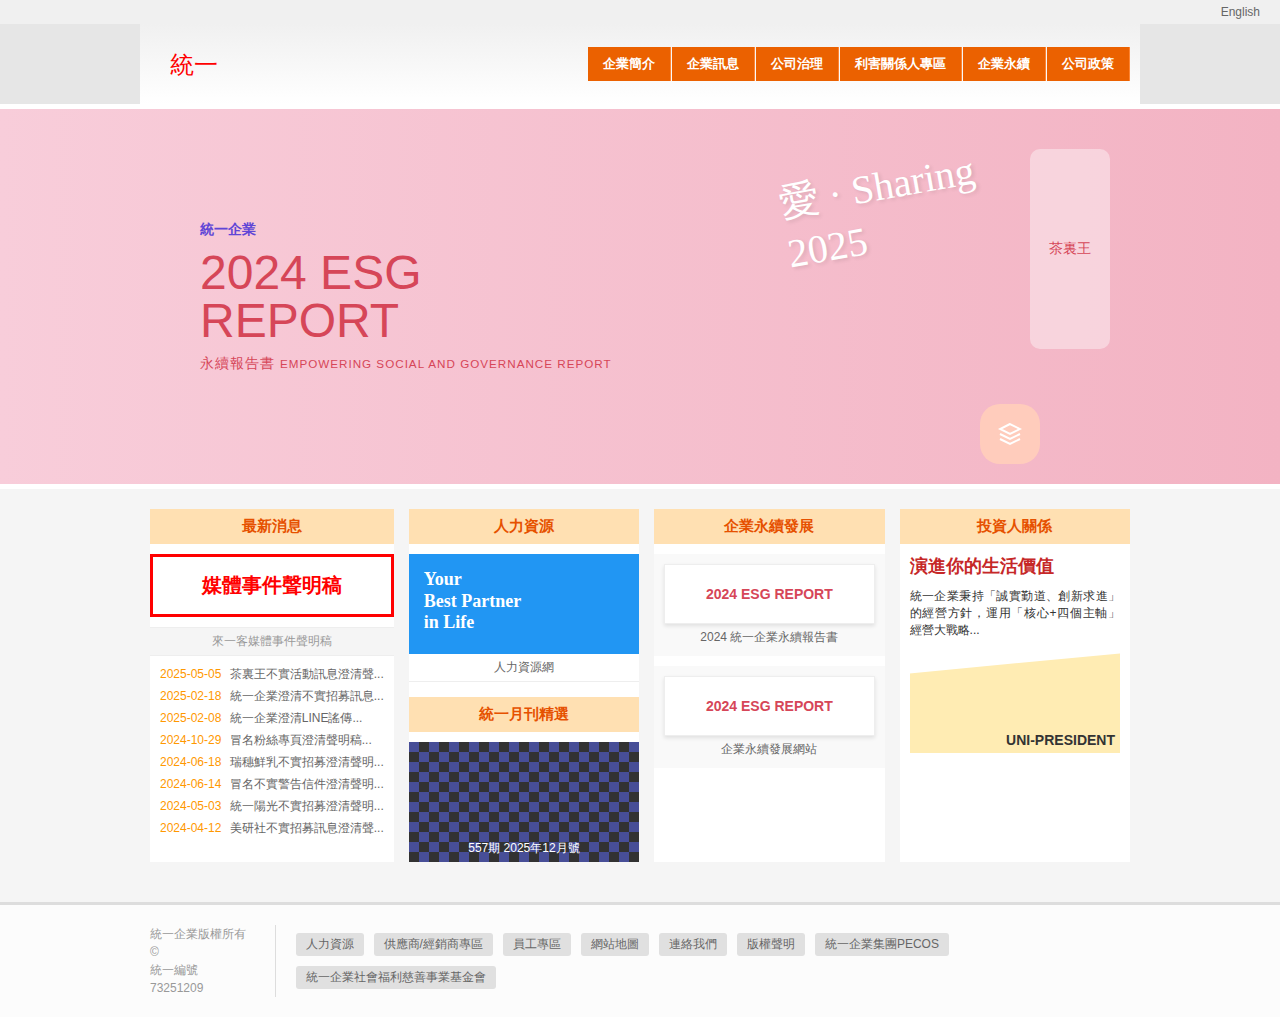
<file: index.html>
<!DOCTYPE html>
<html lang="zh-Hant-TW">

<head>
    <meta charset="UTF-8">
    <meta name="viewport" content="width=device-width, initial-scale=1.0">
    <title>統一企業</title>
    <link rel="stylesheet" href="css/style.css">
</head>

<body>
    <!-- Top Bar -->
    <div class="top-bar">
        <div class="lang-switch">English</div>
    </div>

    <!-- Header -->
    <header>
        <div class="container header-container">
            <div class="logo">
                <img src="https://www.uni-president.com.tw/images/logo.png" alt="統一企業"
                    onerror="this.src='[data-uri]'">
            </div>
            <nav class="main-nav">
                <ul>
                    <li><a href="#">企業簡介</a></li>
                    <li><a href="#">企業訊息</a></li>
                    <li><a href="#">公司治理</a></li>
                    <li><a href="#">利害關係人專區</a></li>
                    <li><a href="#">企業永續</a></li>
                    <li><a href="#">公司政策</a></li>
                </ul>
            </nav>
        </div>
    </header>

    <!-- Hero / ESG Report Section -->
    <section class="hero-section">
        <div class="container hero-content">
            <div class="hero-text">
                <div class="logo-small">
                    <!-- Placeholder for small logo inside hero -->
                    <span style="color: #6046d6; font-weight: bold;">統一企業</span>
                </div>
                <h1>2024 ESG<br>REPORT</h1>
                <p>永續報告書 <small>EMPOWERING SOCIAL AND GOVERNANCE REPORT</small></p>
            </div>
            <div class="hero-visual">
                <!-- Abstract representation of the Love Sharing graphics -->
                <div class="love-sharing-graphic">
                    <span>愛 · Sharing <br> 2025</span>
                </div>
                <div class="bottle-graphic">
                    <!-- Placeholder for tea bottle -->
                    <span>茶裏王</span>
                </div>
            </div>
            <!-- Decorative circle button -->
            <div class="floating-icon">
                <svg width="24" height="24" viewBox="0 0 24 24" fill="none" stroke="currentColor" stroke-width="2">
                    <path d="M12 2L2 7l10 5 10-5-10-5zM2 17l10 5 10-5M2 12l10 5 10-5" />
                </svg>
            </div>
        </div>
    </section>

    <!-- Main Grid Content -->
    <main class="info-grid container">
        <!-- 1. Latest News -->
        <article class="grid-item news-section">
            <div class="section-title">最新消息</div>
            <div class="highlight-news">
                <h2>媒體事件聲明稿</h2>
            </div>
            <div class="news-cta">來一客媒體事件聲明稿</div>
            <ul class="news-list">
                <li><span class="date">2025-05-05</span> 茶裏王不實活動訊息澄清聲...</li>
                <li><span class="date">2025-02-18</span> 統一企業澄清不實招募訊息...</li>
                <li><span class="date">2025-02-08</span> 統一企業澄清LINE謠傳...</li>
                <li><span class="date">2024-10-29</span> 冒名粉絲專頁澄清聲明稿...</li>
                <li><span class="date">2024-06-18</span> 瑞穗鮮乳不實招募澄清聲明...</li>
                <li><span class="date">2024-06-14</span> 冒名不實警告信件澄清聲明...</li>
                <li><span class="date">2024-05-03</span> 統一陽光不實招募澄清聲明...</li>
                <li><span class="date">2024-04-12</span> 美研社不實招募訊息澄清聲...</li>
            </ul>
        </article>

        <!-- 2. Human Resources -->
        <article class="grid-item hr-section">
            <div class="section-title">人力資源</div>
            <div class="image-card">
                <div class="blue-overlay">
                    <h3>Your<br>Best Partner<br>in Life</h3>
                </div>
            </div>
            <div class="sub-link">人力資源網</div>

            <div class="section-title mt-2">統一月刊精選</div>
            <div class="monthly-cover">
                <!-- Placeholder for magazine cover -->
                <div class="cover-placeholder">557期 2025年12月號</div>
            </div>
        </article>

        <!-- 3. Sustainability -->
        <article class="grid-item esg-section">
            <div class="section-title">企業永續發展</div>
            <div class="esg-cards">
                <div class="esg-card-item">
                    <div class="esg-thumb">2024 ESG REPORT</div>
                    <p>2024 統一企業永續報告書</p>
                </div>
                <div class="esg-card-item">
                    <div class="esg-thumb">2024 ESG REPORT</div>
                    <p>企業永續發展網站</p>
                </div>
            </div>
        </article>

        <!-- 4. Investor Relations -->
        <article class="grid-item ir-section">
            <div class="section-title">投資人關係</div>
            <div class="ir-content">
                <h3>演進你的生活價值</h3>
                <p>統一企業秉持「誠實勤道、創新求進」的經營方針，運用「核心+四個主軸」經營大戰略...</p>
                <div class="building-image">
                    <!-- Placeholder for building -->
                    <span>UNI-PRESIDENT</span>
                </div>
            </div>
        </article>
    </main>

    <!-- Footer -->
    <footer>
        <div class="container footer-content">
            <div class="footer-left">
                統一企業版權所有 © <br>
                統一編號 73251209
            </div>
            <div class="footer-links">
                <a href="#">人力資源</a>
                <a href="#">供應商/經銷商專區</a>
                <a href="#">員工專區</a>
                <a href="#">網站地圖</a>
                <a href="#">連絡我們</a>
                <a href="#">版權聲明</a>
                <a href="#">統一企業集團PECOS</a>
                <a href="#">統一企業社會福利慈善事業基金會</a>
            </div>
        </div>
    </footer>
</body>

</html>
</file>
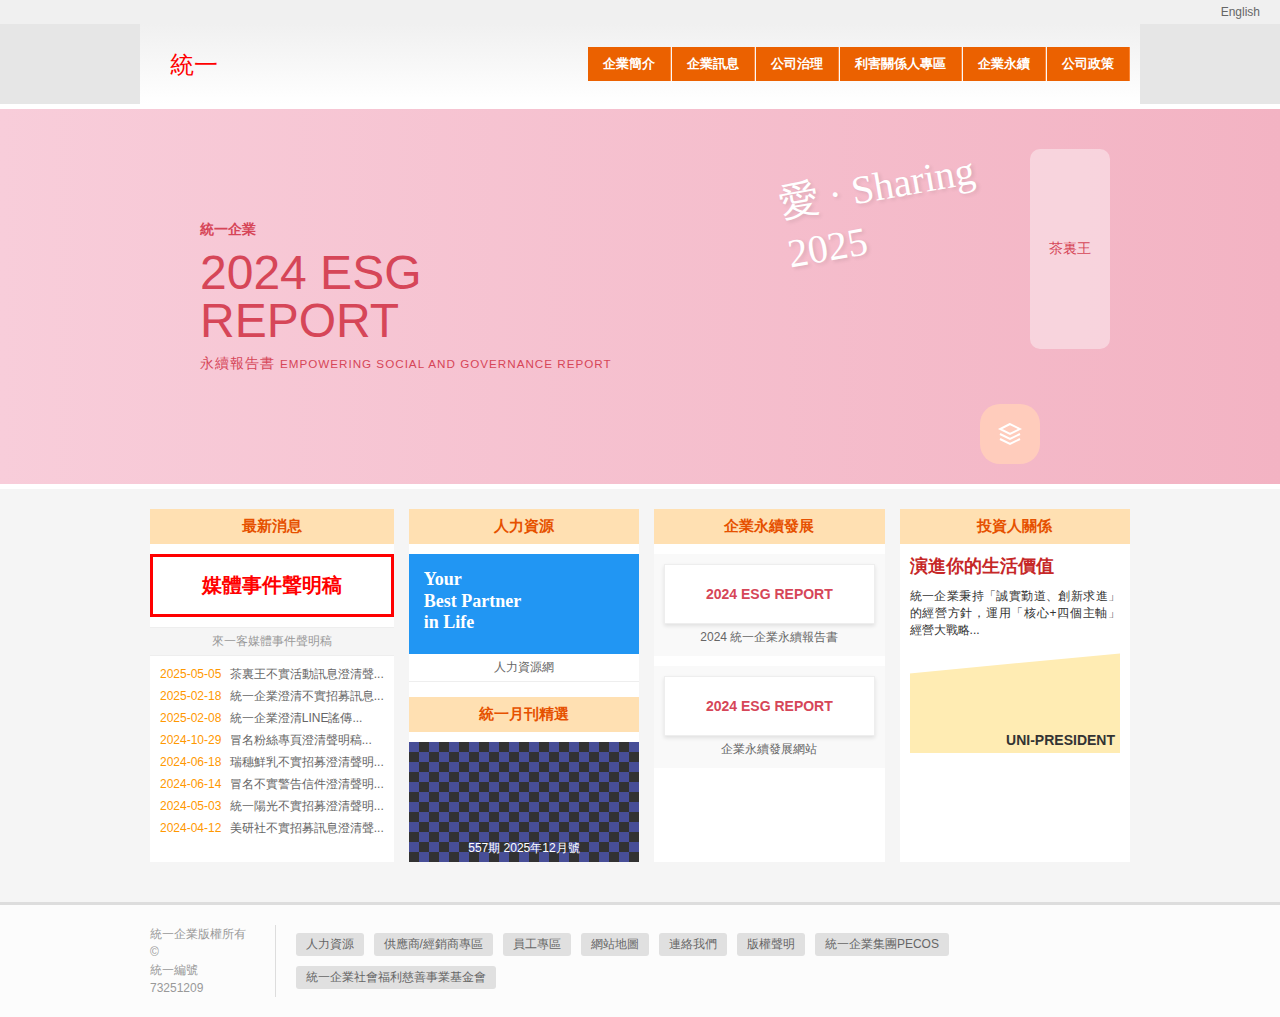
<file: test/index.html>
<!DOCTYPE html>
<html lang="zh-Hant-TW">

<head>
    <meta charset="UTF-8">
    <meta name="viewport" content="width=device-width, initial-scale=1.0">
    <title>統一企業</title>
    <link rel="stylesheet" href="css/style.css">
</head>

<body>
    <!-- Top Bar -->
    <div class="top-bar">
        <div class="lang-switch">English</div>
    </div>

    <!-- Header -->
    <header>
        <div class="container header-container">
            <div class="logo">
                <img src="https://www.uni-president.com.tw/images/logo.png" alt="統一企業"
                    onerror="this.src='[data-uri]'">
            </div>
            <nav class="main-nav">
                <ul>
                    <li><a href="#">企業簡介</a></li>
                    <li><a href="#">企業訊息</a></li>
                    <li><a href="#">公司治理</a></li>
                    <li><a href="#">利害關係人專區</a></li>
                    <li><a href="#">企業永續</a></li>
                    <li><a href="#">公司政策</a></li>
                </ul>
            </nav>
        </div>
    </header>

    <!-- Hero / ESG Report Section -->
    <section class="hero-section">
        <div class="container hero-content">
            <div class="hero-text">
                <div class="logo-small">
                    <!-- Placeholder for small logo inside hero -->
                    <span style="color: #d64658; font-weight: bold;">統一企業</span>
                </div>
                <h1>2024 ESG<br>REPORT</h1>
                <p>永續報告書 <small>EMPOWERING SOCIAL AND GOVERNANCE REPORT</small></p>
            </div>
            <div class="hero-visual">
                <!-- Abstract representation of the Love Sharing graphics -->
                <div class="love-sharing-graphic">
                    <span>愛 · Sharing <br> 2025</span>
                </div>
                <div class="bottle-graphic">
                    <!-- Placeholder for tea bottle -->
                    <span>茶裏王</span>
                </div>
            </div>
            <!-- Decorative circle button -->
            <div class="floating-icon">
                <svg width="24" height="24" viewBox="0 0 24 24" fill="none" stroke="currentColor" stroke-width="2">
                    <path d="M12 2L2 7l10 5 10-5-10-5zM2 17l10 5 10-5M2 12l10 5 10-5" />
                </svg>
            </div>
        </div>
    </section>

    <!-- Main Grid Content -->
    <main class="info-grid container">
        <!-- 1. Latest News -->
        <article class="grid-item news-section">
            <div class="section-title">最新消息</div>
            <div class="highlight-news">
                <h2>媒體事件聲明稿</h2>
            </div>
            <div class="news-cta">來一客媒體事件聲明稿</div>
            <ul class="news-list">
                <li><span class="date">2025-05-05</span> 茶裏王不實活動訊息澄清聲...</li>
                <li><span class="date">2025-02-18</span> 統一企業澄清不實招募訊息...</li>
                <li><span class="date">2025-02-08</span> 統一企業澄清LINE謠傳...</li>
                <li><span class="date">2024-10-29</span> 冒名粉絲專頁澄清聲明稿...</li>
                <li><span class="date">2024-06-18</span> 瑞穗鮮乳不實招募澄清聲明...</li>
                <li><span class="date">2024-06-14</span> 冒名不實警告信件澄清聲明...</li>
                <li><span class="date">2024-05-03</span> 統一陽光不實招募澄清聲明...</li>
                <li><span class="date">2024-04-12</span> 美研社不實招募訊息澄清聲...</li>
            </ul>
        </article>

        <!-- 2. Human Resources -->
        <article class="grid-item hr-section">
            <div class="section-title">人力資源</div>
            <div class="image-card">
                <div class="blue-overlay">
                    <h3>Your<br>Best Partner<br>in Life</h3>
                </div>
            </div>
            <div class="sub-link">人力資源網</div>

            <div class="section-title mt-2">統一月刊精選</div>
            <div class="monthly-cover">
                <!-- Placeholder for magazine cover -->
                <div class="cover-placeholder">557期 2025年12月號</div>
            </div>
        </article>

        <!-- 3. Sustainability -->
        <article class="grid-item esg-section">
            <div class="section-title">企業永續發展</div>
            <div class="esg-cards">
                <div class="esg-card-item">
                    <div class="esg-thumb">2024 ESG REPORT</div>
                    <p>2024 統一企業永續報告書</p>
                </div>
                <div class="esg-card-item">
                    <div class="esg-thumb">2024 ESG REPORT</div>
                    <p>企業永續發展網站</p>
                </div>
            </div>
        </article>

        <!-- 4. Investor Relations -->
        <article class="grid-item ir-section">
            <div class="section-title">投資人關係</div>
            <div class="ir-content">
                <h3>演進你的生活價值</h3>
                <p>統一企業秉持「誠實勤道、創新求進」的經營方針，運用「核心+四個主軸」經營大戰略...</p>
                <div class="building-image">
                    <!-- Placeholder for building -->
                    <span>UNI-PRESIDENT</span>
                </div>
            </div>
        </article>
    </main>

    <!-- Footer -->
    <footer>
        <div class="container footer-content">
            <div class="footer-left">
                統一企業版權所有 © <br>
                統一編號 73251209
            </div>
            <div class="footer-links">
                <a href="#">人力資源</a>
                <a href="#">供應商/經銷商專區</a>
                <a href="#">員工專區</a>
                <a href="#">網站地圖</a>
                <a href="#">連絡我們</a>
                <a href="#">版權聲明</a>
                <a href="#">統一企業集團PECOS</a>
                <a href="#">統一企業社會福利慈善事業基金會</a>
            </div>
        </div>
    </footer>
</body>

</html>
</file>
<file: css/style.css>
/* Global Reset */
* {
    box-sizing: border-box;
    margin: 0;
    padding: 0;
}

body {
    font-family: "Microsoft JhengHei", "Heiti TC", sans-serif;
    font-size: 14px;
    background-color: #f5f5f5;
    color: #333;
}

a {
    text-decoration: none;
    color: inherit;
}

ul {
    list-style: none;
}

.container {
    width: 1000px; /* Approximate width from image */
    margin: 0 auto;
    padding: 0 10px;
}

/* Helper spacing */
.mt-2 { margin-top: 15px; }

/* Top Bar */
.top-bar {
    background: #f0f0f0;
    text-align: right;
    padding: 5px 20px;
    font-size: 12px;
    color: #666;
}

/* Header */
header {
    background: #e6e6e6; /* Light gray background for header area like in image top part */
    border-bottom: 5px solid #fff;
}

.header-container {
    height: 80px;
    display: flex;
    align-items: center;
    justify-content: space-between;
    background: #fff; /* The actual nav bar is likely white or transparent on bg */
    background: linear-gradient(to bottom, #f0f0f0 0%, #ffffff 100%);
    position: relative;
}

.logo img {
    height: 50px;
    margin-left: 10px;
}

.main-nav ul {
    display: flex;
}

.main-nav li {
    margin-left: 1px;
}

.main-nav a {
    display: block;
    background: #eb6100; /* Distinctive orange */
    color: white;
    padding: 8px 15px;
    font-size: 13px;
    font-weight: bold;
    border-right: 1px solid #ff8533;
}

.main-nav a:hover {
    background: #ff751a;
}

/* Hero Section */
.hero-section {
    background: linear-gradient(to right, #f8cdda 0%, #f3b3c3 100%); /* Pink gradient */
    height: 380px;
    overflow: hidden;
    position: relative;
    border-bottom: 5px solid #fff;
}

.hero-content {
    height: 100%;
    display: flex;
    justify-content: space-between;
    align-items: center;
    position: relative;
}

.hero-text {
    padding-left: 50px;
    color: #d64658; /* Darker pink/red text */
}

.hero-text h1 {
    font-size: 48px;
    line-height: 1;
    margin: 10px 0;
    font-family: Arial, sans-serif;
    font-weight: normal;
}

.hero-text p {
    font-size: 14px;
    letter-spacing: 1px;
}

.hero-visual {
    flex-grow: 1;
    position: relative;
    height: 100%;
}

/* Abstract graphics to mimic the image */
.love-sharing-graphic {
    position: absolute;
    right: 150px;
    top: 50px;
    font-family: 'Brush Script MT', cursive;
    font-size: 40px;
    color: white;
    transform: rotate(-10deg);
    text-shadow: 2px 2px 4px rgba(0,0,0,0.1);
}

.bottle-graphic {
    position: absolute;
    right: 20px;
    top: 40px;
    width: 80px;
    height: 200px;
    background: rgba(255, 255, 255, 0.4);
    border-radius: 10px;
    display: flex;
    align-items: center;
    justify-content: center;
    color: #d64658;
}

.floating-icon {
    position: absolute;
    bottom: 20px;
    right: 100px;
    background: #ffccbc;
    width: 60px;
    height: 60px;
    border-radius: 20px;
    display: flex;
    align-items: center;
    justify-content: center;
    color: white;
}

/* Grid Layout */
.info-grid {
    display: grid;
    grid-template-columns: repeat(4, 1fr);
    gap: 15px;
    padding-top: 20px;
    padding-bottom: 20px;
}

.grid-item {
    background: #fff;
    min-height: 300px;
    /* border: 1px solid #ccc; */
}

.section-title {
    background: #ffe0b2; /* Pale orange bg */
    color: #e65100;
    text-align: center;
    padding: 8px;
    font-weight: bold;
    font-size: 15px;
    margin-bottom: 10px;
}

/* Column 1: News */
.highlight-news {
    border: 3px solid #ff0000;
    padding: 15px;
    text-align: center;
    margin-bottom: 10px;
    background: #fff;
}

.highlight-news h2 {
    color: #ff0000;
    font-size: 20px;
    margin: 0;
}

.news-cta {
    background: #f5f5f5;
    text-align: center;
    padding: 5px;
    color: #999;
    font-size: 12px;
    margin-bottom: 10px;
    border-top: 1px solid #eee;
    border-bottom: 1px solid #eee;
}

.news-list {
    padding: 0 10px;
}

.news-list li {
    font-size: 12px;
    color: #666;
    margin-bottom: 5px;
    white-space: nowrap;
    overflow: hidden;
    text-overflow: ellipsis;
}

.news-list .date {
    color: #ff9800;
    margin-right: 5px;
}

/* Column 2: HR */
.image-card {
    background: #2196f3;
    height: 100px;
    color: white;
    position: relative;
    overflow: hidden;
}

.blue-overlay {
    padding: 15px;
}

.blue-overlay h3 {
    font-family: cursive;
    font-size: 18px;
    line-height: 1.2;
}

.sub-link {
    text-align: center;
    padding: 5px;
    font-size: 12px;
    color: #666;
    border-bottom: 1px solid #eee;
}

.monthly-cover {
    background: #1a237e;
    height: 120px;
    margin-top: 10px;
    display: flex;
    align-items: flex-end;
    justify-content: center;
    color: white;
    padding-bottom: 5px;
    font-size: 12px;
    background-image: linear-gradient(45deg, #000 25%, transparent 25%, transparent 75%, #000 75%, #000), linear-gradient(45deg, #000 25%, transparent 25%, transparent 75%, #000 75%, #000);
    background-size: 20px 20px;
    background-position: 0 0, 10px 10px;
    opacity: 0.8;
}

/* Column 3: ESG */
.esg-cards {
    display: flex;
    flex-direction: column;
    gap: 10px;
}

.esg-card-item {
    text-align: center;
    background: #f9f9f9;
    padding: 10px;
}

.esg-thumb {
    background: white;
    border: 1px solid #eee;
    height: 60px;
    display: flex;
    align-items: center;
    justify-content: center;
    font-weight: bold;
    color: #d64658;
    margin-bottom: 5px;
    box-shadow: 0 2px 4px rgba(0,0,0,0.1);
}

.esg-card-item p {
    font-size: 12px;
    color: #666;
}

/* Column 4: IR */
.ir-content {
    padding: 0 10px;
}

.ir-content h3 {
    color: #c62828;
    font-size: 18px;
    margin-bottom: 10px;
}

.ir-content p {
    font-size: 12px;
    line-height: 1.4;
    color: #333;
    margin-bottom: 15px;
    text-align: justify;
}

.building-image {
    background: #ffecb3;
    height: 100px;
    position: relative; /* Clip path logic would be great here but complex */
    clip-path: polygon(0 20%, 100% 0, 100% 100%, 0% 100%);
    display: flex;
    align-items: flex-end;
    justify-content: flex-end;
    padding: 5px;
    font-weight: bold;
    color: #333;
}

/* Footer */
footer {
    border-top: 3px solid #ddd;
    margin-top: 20px;
    padding-top: 20px;
    padding-bottom: 20px;
    background: #fcfcfc;
}

.footer-content {
    display: flex;
    align-items: center;
}

.footer-left {
    font-size: 12px;
    color: #999;
    padding-right: 20px;
    border-right: 1px solid #ddd;
    margin-right: 20px;
    line-height: 1.5;
}

.footer-links {
    display: flex;
    flex-wrap: wrap;
    gap: 10px;
}

.footer-links a {
    background: #e0e0e0; /* Match the pill buttons */
    padding: 3px 10px;
    font-size: 12px;
    border-radius: 3px;
    color: #666;
}
</file>
<file: test/css/style.css>
/* Global Reset */
* {
    box-sizing: border-box;
    margin: 0;
    padding: 0;
}

body {
    font-family: "Microsoft JhengHei", "Heiti TC", sans-serif;
    font-size: 14px;
    background-color: #f5f5f5;
    color: #333;
}

a {
    text-decoration: none;
    color: inherit;
}

ul {
    list-style: none;
}

.container {
    width: 1000px; /* Approximate width from image */
    margin: 0 auto;
    padding: 0 10px;
}

/* Helper spacing */
.mt-2 { margin-top: 15px; }

/* Top Bar */
.top-bar {
    background: #f0f0f0;
    text-align: right;
    padding: 5px 20px;
    font-size: 12px;
    color: #666;
}

/* Header */
header {
    background: #e6e6e6; /* Light gray background for header area like in image top part */
    border-bottom: 5px solid #fff;
}

.header-container {
    height: 80px;
    display: flex;
    align-items: center;
    justify-content: space-between;
    background: #fff; /* The actual nav bar is likely white or transparent on bg */
    background: linear-gradient(to bottom, #f0f0f0 0%, #ffffff 100%);
    position: relative;
}

.logo img {
    height: 50px;
    margin-left: 10px;
}

.main-nav ul {
    display: flex;
}

.main-nav li {
    margin-left: 1px;
}

.main-nav a {
    display: block;
    background: #eb6100; /* Distinctive orange */
    color: white;
    padding: 8px 15px;
    font-size: 13px;
    font-weight: bold;
    border-right: 1px solid #ff8533;
}

.main-nav a:hover {
    background: #ff751a;
}

/* Hero Section */
.hero-section {
    background: linear-gradient(to right, #f8cdda 0%, #f3b3c3 100%); /* Pink gradient */
    height: 380px;
    overflow: hidden;
    position: relative;
    border-bottom: 5px solid #fff;
}

.hero-content {
    height: 100%;
    display: flex;
    justify-content: space-between;
    align-items: center;
    position: relative;
}

.hero-text {
    padding-left: 50px;
    color: #d64658; /* Darker pink/red text */
}

.hero-text h1 {
    font-size: 48px;
    line-height: 1;
    margin: 10px 0;
    font-family: Arial, sans-serif;
    font-weight: normal;
}

.hero-text p {
    font-size: 14px;
    letter-spacing: 1px;
}

.hero-visual {
    flex-grow: 1;
    position: relative;
    height: 100%;
}

/* Abstract graphics to mimic the image */
.love-sharing-graphic {
    position: absolute;
    right: 150px;
    top: 50px;
    font-family: 'Brush Script MT', cursive;
    font-size: 40px;
    color: white;
    transform: rotate(-10deg);
    text-shadow: 2px 2px 4px rgba(0,0,0,0.1);
}

.bottle-graphic {
    position: absolute;
    right: 20px;
    top: 40px;
    width: 80px;
    height: 200px;
    background: rgba(255, 255, 255, 0.4);
    border-radius: 10px;
    display: flex;
    align-items: center;
    justify-content: center;
    color: #d64658;
}

.floating-icon {
    position: absolute;
    bottom: 20px;
    right: 100px;
    background: #ffccbc;
    width: 60px;
    height: 60px;
    border-radius: 20px;
    display: flex;
    align-items: center;
    justify-content: center;
    color: white;
}

/* Grid Layout */
.info-grid {
    display: grid;
    grid-template-columns: repeat(4, 1fr);
    gap: 15px;
    padding-top: 20px;
    padding-bottom: 20px;
}

.grid-item {
    background: #fff;
    min-height: 300px;
    /* border: 1px solid #ccc; */
}

.section-title {
    background: #ffe0b2; /* Pale orange bg */
    color: #e65100;
    text-align: center;
    padding: 8px;
    font-weight: bold;
    font-size: 15px;
    margin-bottom: 10px;
}

/* Column 1: News */
.highlight-news {
    border: 3px solid #ff0000;
    padding: 15px;
    text-align: center;
    margin-bottom: 10px;
    background: #fff;
}

.highlight-news h2 {
    color: #ff0000;
    font-size: 20px;
    margin: 0;
}

.news-cta {
    background: #f5f5f5;
    text-align: center;
    padding: 5px;
    color: #999;
    font-size: 12px;
    margin-bottom: 10px;
    border-top: 1px solid #eee;
    border-bottom: 1px solid #eee;
}

.news-list {
    padding: 0 10px;
}

.news-list li {
    font-size: 12px;
    color: #666;
    margin-bottom: 5px;
    white-space: nowrap;
    overflow: hidden;
    text-overflow: ellipsis;
}

.news-list .date {
    color: #ff9800;
    margin-right: 5px;
}

/* Column 2: HR */
.image-card {
    background: #2196f3;
    height: 100px;
    color: white;
    position: relative;
    overflow: hidden;
}

.blue-overlay {
    padding: 15px;
}

.blue-overlay h3 {
    font-family: cursive;
    font-size: 18px;
    line-height: 1.2;
}

.sub-link {
    text-align: center;
    padding: 5px;
    font-size: 12px;
    color: #666;
    border-bottom: 1px solid #eee;
}

.monthly-cover {
    background: #1a237e;
    height: 120px;
    margin-top: 10px;
    display: flex;
    align-items: flex-end;
    justify-content: center;
    color: white;
    padding-bottom: 5px;
    font-size: 12px;
    background-image: linear-gradient(45deg, #000 25%, transparent 25%, transparent 75%, #000 75%, #000), linear-gradient(45deg, #000 25%, transparent 25%, transparent 75%, #000 75%, #000);
    background-size: 20px 20px;
    background-position: 0 0, 10px 10px;
    opacity: 0.8;
}

/* Column 3: ESG */
.esg-cards {
    display: flex;
    flex-direction: column;
    gap: 10px;
}

.esg-card-item {
    text-align: center;
    background: #f9f9f9;
    padding: 10px;
}

.esg-thumb {
    background: white;
    border: 1px solid #eee;
    height: 60px;
    display: flex;
    align-items: center;
    justify-content: center;
    font-weight: bold;
    color: #d64658;
    margin-bottom: 5px;
    box-shadow: 0 2px 4px rgba(0,0,0,0.1);
}

.esg-card-item p {
    font-size: 12px;
    color: #666;
}

/* Column 4: IR */
.ir-content {
    padding: 0 10px;
}

.ir-content h3 {
    color: #c62828;
    font-size: 18px;
    margin-bottom: 10px;
}

.ir-content p {
    font-size: 12px;
    line-height: 1.4;
    color: #333;
    margin-bottom: 15px;
    text-align: justify;
}

.building-image {
    background: #ffecb3;
    height: 100px;
    position: relative; /* Clip path logic would be great here but complex */
    clip-path: polygon(0 20%, 100% 0, 100% 100%, 0% 100%);
    display: flex;
    align-items: flex-end;
    justify-content: flex-end;
    padding: 5px;
    font-weight: bold;
    color: #333;
}

/* Footer */
footer {
    border-top: 3px solid #ddd;
    margin-top: 20px;
    padding-top: 20px;
    padding-bottom: 20px;
    background: #fcfcfc;
}

.footer-content {
    display: flex;
    align-items: center;
}

.footer-left {
    font-size: 12px;
    color: #999;
    padding-right: 20px;
    border-right: 1px solid #ddd;
    margin-right: 20px;
    line-height: 1.5;
}

.footer-links {
    display: flex;
    flex-wrap: wrap;
    gap: 10px;
}

.footer-links a {
    background: #e0e0e0; /* Match the pill buttons */
    padding: 3px 10px;
    font-size: 12px;
    border-radius: 3px;
    color: #666;
}
</file>
